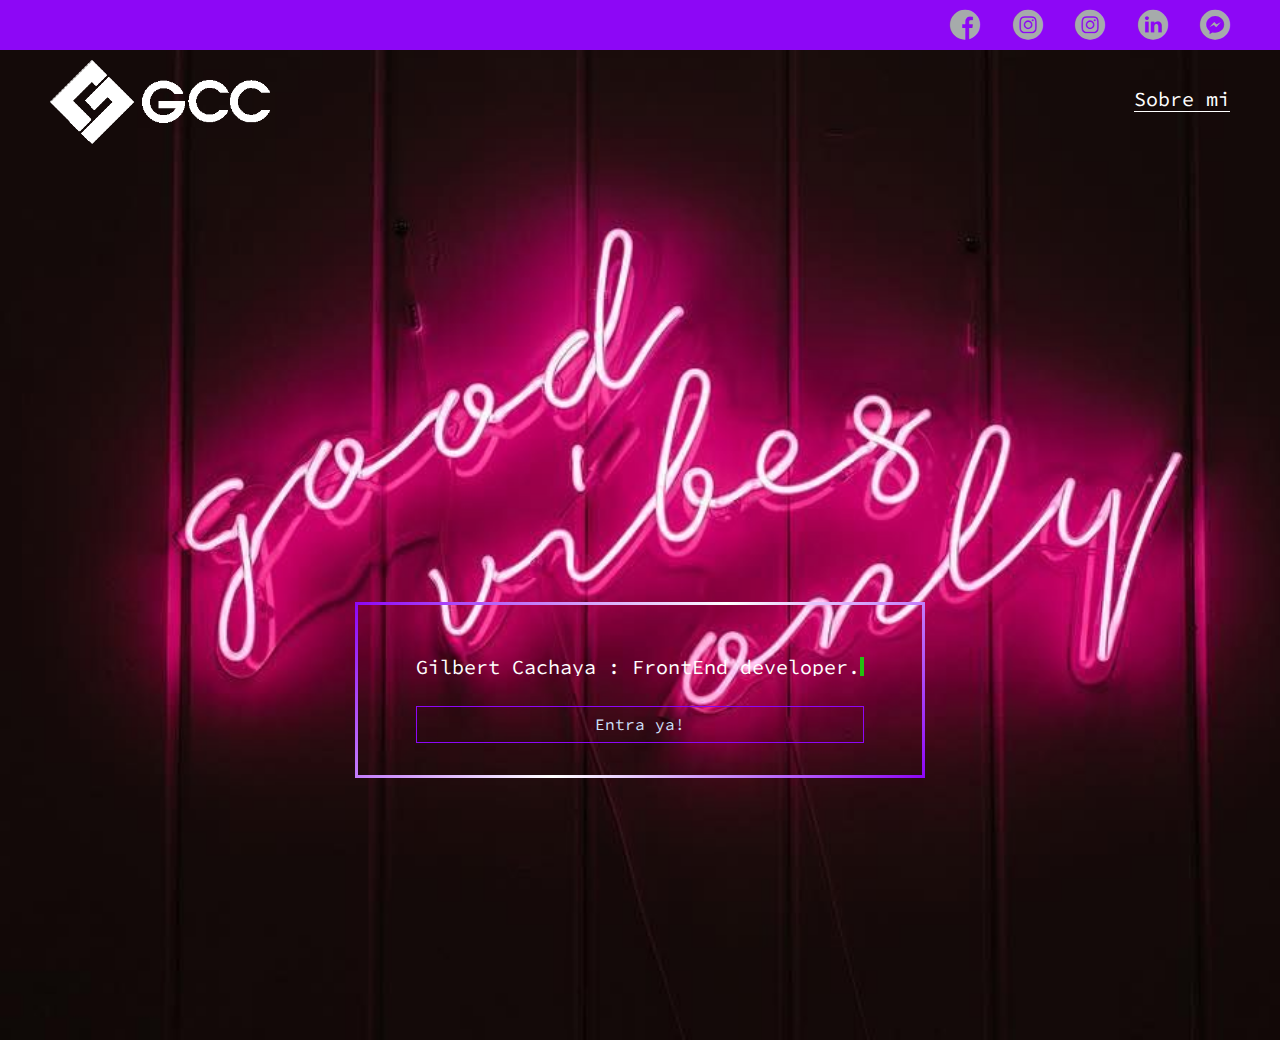
<file: index.html>
<!DOCTYPE html>
<html lang="es">
<head>
    <meta charset="UTF-8">
    <meta http-equiv="X-UA-Compatible" content="IE=edge">
    <meta name="viewport" content="width=device-width, initial-scale=1.0">
    <title>Mi blog</title>
    <link rel="stylesheet" href="./css/main.css" />
    <link rel="stylesheet" href="./css/font/flaticon.css" />
    <link rel="stylesheet" href="./css/media-queries.css">
</head>
<body>
    <div class="main-fondo">
        <header>
            <section class="header-icons-container">
                <div class="icons">
                    <a href=""><span class="flaticon-001-facebook"></span></a>
                    <a href=""><span class="flaticon-011-instagram"></span></a>
                    <a href=""><span class="flaticon-011-instagram"></span></a>
                    <a href=""><span class="flaticon-010-linkedin"></span></a>
                    <a href=""><span class="flaticon-012-messenger"></span></a>
                </div>
            </section>
            <nav>
                <section class="nav-logo-container">
                    <a href="./index.html"><img src="./assets/img/logoGCCwht.png" alt="logo de mi blog"></a>
                </section>
                <section class="nav-profile-link">
                    <a href="./perfil.html">Sobre mi</a>
                </section>
            </nav>
        </header>
        <main class="main-index">
            <div class="card">
                
                <p>Gilbert Cachaya : FrontEnd developer.</p>
                <a href="./blogs.html">Entra ya!</a>
              </div>
        </main>
    </div>
</body>
</html>
</file>
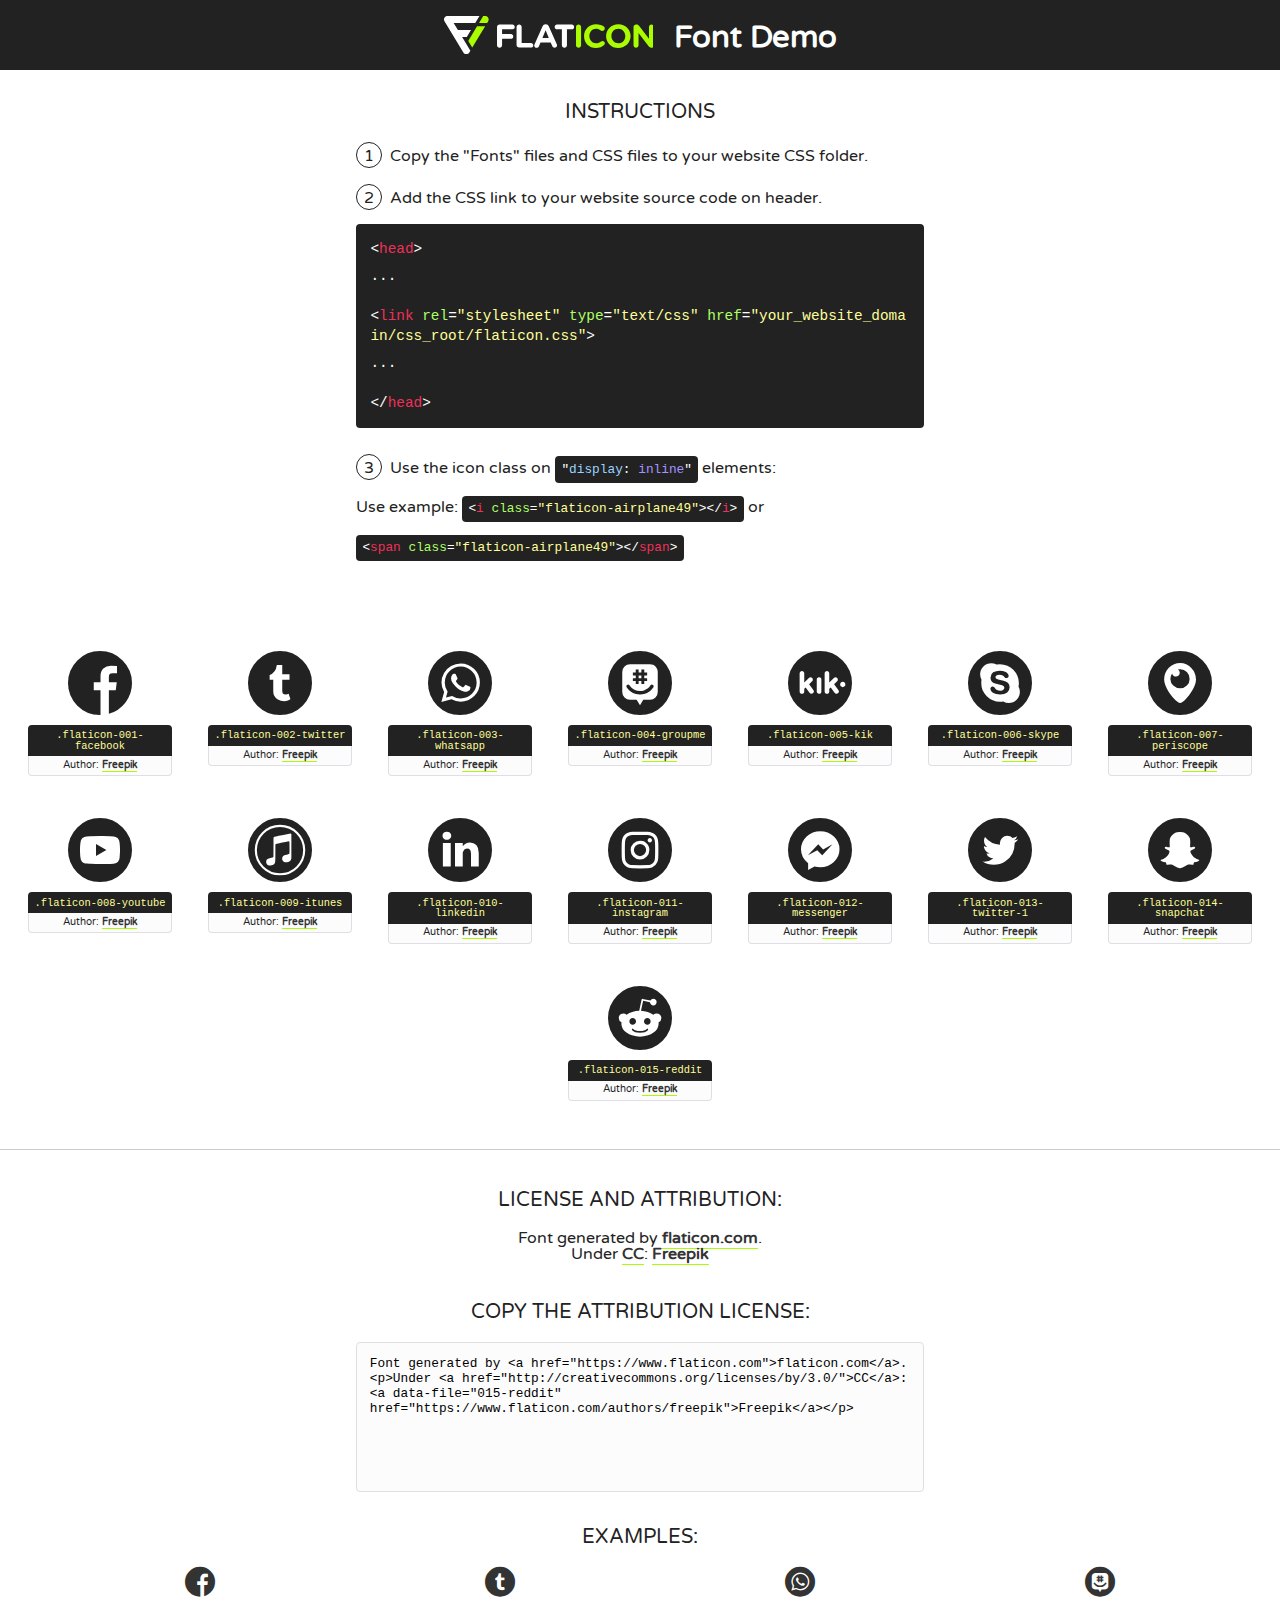
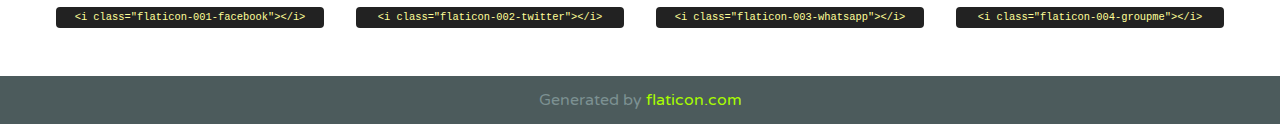
<file: css/font/flaticon.html>
<!DOCTYPE html>
<!--
  Flaticon icon font: Flaticon
  Creation date: 20/12/2018 09:27
-->
<html>
<!DOCTYPE html>
<html>

<head>
    <title>Flaticon WebFont</title>
    <link href="http://fonts.googleapis.com/css?family=Varela+Round" rel="stylesheet" type="text/css" />
    <link rel="stylesheet" type="text/css" href="flaticon.css">
    <meta charset="UTF-8">
    <style>
    html, body, div, span, applet, object, iframe,
    h1, h2, h3, h4, h5, h6, p, blockquote, pre,
    a, abbr, acronym, address, big, cite, code,
    del, dfn, em, img, ins, kbd, q, s, samp,
    small, strike, strong, sub, sup, tt, var,
    b, u, i, center,
    dl, dt, dd, ol, ul, li,
    fieldset, form, label, legend,
    table, caption, tbody, tfoot, thead, tr, th, td,
    article, aside, canvas, details, embed, 
    figure, figcaption, footer, header, hgroup, 
    menu, nav, output, ruby, section, summary,
    time, mark, audio, video {
        margin: 0;
        padding: 0;
        border: 0;
        font-size: 100%;
        font: inherit;
        vertical-align: baseline;
    }
    /* HTML5 display-role reset for older browsers */
    article, aside, details, figcaption, figure, 
    footer, header, hgroup, menu, nav, section {
        display: block;
    }
    body {
        line-height: 1;
    }
    ol, ul {
        list-style: none;
    }
    blockquote, q {
        quotes: none;
    }
    blockquote:before, blockquote:after,
    q:before, q:after {
        content: '';
        content: none;
    }
    table {
        border-collapse: collapse;
        border-spacing: 0;
    }
    body {
        font-family: 'Varela Round', Helvetica, Arial, sans-serif;
        font-size: 16px;
        color: #222;
    }
    a {
        color: #333;
        border-bottom: 1px solid #a9fd00;
        font-weight: bold;
        text-decoration: none;
    }
    * {
        -moz-box-sizing: border-box;
        -webkit-box-sizing: border-box;
        box-sizing: border-box;
        margin: 0;
        padding: 0;
    }
    [class^="flaticon-"]:before, [class*=" flaticon-"]:before, [class^="flaticon-"]:after, [class*=" flaticon-"]:after {
        font-family: Flaticon;
        font-size: 30px;
        font-style: normal;
        margin-left: 20px;
        color: #333;
    }
    .wrapper {
        max-width: 600px;
        margin: auto;
        padding: 0 1em;
    }
    .title {
        font-size: 1.25em;
        text-align: center;
        margin-bottom: 1em;
        text-transform: uppercase;
    }
    header {
        text-align: center;
        background-color: #222;
        color: #fff;
        padding: 1em;
    }
    header .logo {
        width: 210px;
        height: 38px;
        display: inline-block;
        vertical-align: middle;
        margin-right: 1em;
        border: none;
    }
    header strong {
        font-size: 1.95em;
        font-weight: bold;
        vertical-align: middle;
        margin-top: 5px;
        display: inline-block;
    }
    .demo {
        margin: 2em auto;
        line-height: 1.25em;
    }
    .demo ul li {
        margin-bottom: 1em;
    }
    .demo ul li .num {
        color: #222;
        border-radius: 20px;
        display: inline-block;
        width: 26px;
        padding: 3px;
        height: 26px;
        text-align: center;
        margin-right: 0.5em;
        border: 1px solid #222;
    }
    .demo ul li code {
        background-color: #222;
        border-radius: 4px;
        padding: 0.25em 0.5em;
        display: inline-block;
        color: #fff;
        font-family: Consolas,Monaco,Lucida Console,Liberation Mono,DejaVu Sans Mono,Bitstream Vera Sans Mono,Courier New, monospace;
        font-weight: lighter;
        margin-top: 1em;
        font-size: 0.8em;
        word-break: break-all;
    }
    .demo ul li code.big {
        padding: 1em;
        font-size: 0.9em;
    }
    .demo ul li code .red {
        color: #EF3159;
    }
    .demo ul li code .green {
        color: #ACFF65;
    }
    .demo ul li code .yellow {
        color: #FFFF99;
    }
    .demo ul li code .blue {
        color: #99D3FF;
    }
    .demo ul li code .purple {
        color: #A295FF;
    }
    .demo ul li code .dots {
        margin-top: 0.5em;
        display: block;
    }
    #glyphs {
        border-bottom: 1px solid #ccc;
        padding: 2em 0;
        text-align: center;
    }
    .glyph {
        display: inline-block;
        width: 9em;
        margin: 1em;
        text-align: center;
        vertical-align: top;
        background: #FFF;
    }
    .glyph .glyph-icon {
        padding: 10px;
        display: block;
        font-family:"Flaticon";
        font-size: 64px;
        line-height: 1;
    }
    .glyph .glyph-icon:before {
        font-size: 64px;
        color: #222;
        margin-left: 0;
    }
    .class-name {
        font-size: 0.65em;
        background-color: #222;
        color: #fff;
        border-radius: 4px 4px 0 0;
        padding: 0.5em;
        color: #FFFF99;
        font-family: Consolas,Monaco,Lucida Console,Liberation Mono,DejaVu Sans Mono,Bitstream Vera Sans Mono,Courier New, monospace;
    }
    .author-name {
        font-size: 0.6em;
        background-color: #fcfcfd;
        border: 1px solid #DEDEE4;
        border-top: 0;
        border-radius: 0 0 4px 4px;
        padding: 0.5em;
    }
    .class-name:last-child {
        font-size: 10px;
        color:#888;
    }
    .class-name:last-child a {
        font-size: 10px;
        color:#555;
    }
    .class-name:last-child a:hover {
        color:#a9fd00;
    }
    .glyph > input {
        display: block;
        width: 100px;
        margin: 5px auto;
        text-align: center;
        font-size: 12px;
        cursor: text;
    }
    .glyph > input.icon-input {
        font-family:"Flaticon";
        font-size: 16px;
        margin-bottom: 10px;
    }
    .attribution .title {
        margin-top: 2em;
    }
    .attribution textarea {
        background-color: #fcfcfd;
        padding: 1em;
        border: none;
        box-shadow: none;
        border: 1px solid #DEDEE4;
        border-radius: 4px;
        resize: none;
        width: 100%;
        height: 150px;
        font-size: 0.8em;
        font-family: Consolas,Monaco,Lucida Console,Liberation Mono,DejaVu Sans Mono,Bitstream Vera Sans Mono,Courier New, monospace;
        -webkit-appearance: none;
    }
    .iconsuse {
        margin: 2em auto;
        text-align: center;
        max-width: 1200px;
    }
    .iconsuse:after {
        content: '';
        display: table;
        clear: both;
    }
    .iconsuse .image {
        float: left;
        width: 25%;
        padding: 0 1em;
    }
    .iconsuse .image p {
        margin-bottom: 1em;
    }
    .iconsuse .image span {
        display: block;
        font-size: 0.65em;
        background-color: #222;
        color: #fff;
        border-radius: 4px;
        padding: 0.5em;
        color: #FFFF99;
        margin-top: 1em;
        font-family: Consolas,Monaco,Lucida Console,Liberation Mono,DejaVu Sans Mono,Bitstream Vera Sans Mono,Courier New, monospace;
    }
    #footer {
        text-align: center;
        background-color: #4C5B5C;
        color: #7c9192;
        padding: 1em;
    }
    #footer a {
        border: none;
        color: #a9fd00;
        font-weight: normal;
    }
    @media (max-width: 960px) {
        .iconsuse .image {
            width: 50%;
        }
    }
    @media (max-width: 560px) {
        .iconsuse .image {
            width: 100%;
        }
    }
    </style>
</head>

<body class="characters-off">

    <header>
        <a href="https://www.flaticon.com" target="_blank" class="logo">
            <svg version="1.1" xmlns="http://www.w3.org/2000/svg" xmlns:xlink="http://www.w3.org/1999/xlink" xmlns:a="http://ns.adobe.com/AdobeSVGViewerExtensions/3.0/" viewBox="0 0 560.875 102.036" enable-background="new 0 0 560.875 102.036" xml:space="preserve">
                <defs>
                </defs>
                <g>
                    <g class="letters">
                        <path fill="#ffffff" d="M141.596,29.675c0-3.777,2.985-6.767,6.764-6.767h34.438c3.426,0,6.15,2.728,6.15,6.15
                        c0,3.43-2.724,6.149-6.15,6.149h-27.674v13.091h23.719c3.429,0,6.151,2.724,6.151,6.15c0,3.43-2.723,6.149-6.151,6.149h-23.719
                        v17.574c0,3.773-2.986,6.761-6.764,6.761c-3.779,0-6.764-2.989-6.764-6.761V29.675z"></path>
                        <path fill="#ffffff" d="M193.844,29.149c0-3.781,2.985-6.767,6.764-6.767c3.776,0,6.763,2.985,6.763,6.767v42.957h25.039
                        c3.426,0,6.149,2.726,6.149,6.153c0,3.425-2.723,6.15-6.149,6.15h-31.802c-3.779,0-6.764-2.986-6.764-6.768V29.149z"></path>
                        <path fill="#ffffff" d="M241.891,75.71l21.438-48.407c1.492-3.341,4.215-5.357,7.906-5.357h0.792
                        c3.686,0,6.323,2.017,7.815,5.357l21.439,48.407c0.436,0.967,0.701,1.845,0.701,2.723c0,3.602-2.809,6.501-6.414,6.501
                        c-3.161,0-5.269-1.845-6.499-4.655l-4.132-9.661h-27.059l-4.301,10.102c-1.144,2.631-3.426,4.214-6.237,4.214
                        c-3.517,0-6.24-2.81-6.24-6.325C241.1,77.64,241.451,76.677,241.891,75.71z M279.932,58.666l-8.521-20.297l-8.526,20.297H279.932
                        z"></path>
                        <path fill="#ffffff" d="M314.864,35.387H301.86c-3.429,0-6.239-2.813-6.239-6.238c0-3.429,2.811-6.24,6.239-6.24h39.533
                        c3.426,0,6.237,2.811,6.237,6.24c0,3.425-2.811,6.238-6.237,6.238h-13.001v42.785c0,3.773-2.99,6.761-6.764,6.761
                        c-3.779,0-6.764-2.989-6.764-6.761V35.387z"></path>
                        <path fill="#A9FD00" d="M352.615,29.149c0-3.781,2.985-6.767,6.767-6.767c3.774,0,6.761,2.985,6.761,6.767v49.024
                        c0,3.773-2.987,6.761-6.761,6.761c-3.781,0-6.767-2.989-6.767-6.761V29.149z"></path>
                        <path fill="#A9FD00" d="M374.132,53.836v-0.179c0-17.481,13.178-31.801,32.065-31.801c9.22,0,15.459,2.458,20.557,6.238
                        c1.402,1.054,2.637,2.985,2.637,5.357c0,3.692-2.985,6.59-6.681,6.59c-1.845,0-3.071-0.702-4.044-1.319
                        c-3.776-2.813-7.729-4.393-12.562-4.393c-10.364,0-17.831,8.611-17.831,19.154v0.173c0,10.542,7.291,19.329,17.831,19.329
                        c5.715,0,9.492-1.756,13.359-4.834c1.049-0.874,2.458-1.491,4.039-1.491c3.429,0,6.325,2.813,6.325,6.236
                        c0,2.106-1.056,3.78-2.282,4.834c-5.539,4.834-12.036,7.733-21.878,7.733C387.572,85.464,374.132,71.493,374.132,53.836z"></path>
                        <path fill="#A9FD00" d="M433.009,53.836v-0.179c0-17.481,13.79-31.801,32.766-31.801c18.981,0,32.592,14.143,32.592,31.628v0.173
                        c0,17.483-13.785,31.807-32.769,31.807C446.625,85.464,433.009,71.32,433.009,53.836z M484.224,53.836v-0.179
                        c0-10.539-7.725-19.326-18.626-19.326c-10.893,0-18.449,8.611-18.449,19.154v0.173c0,10.542,7.73,19.329,18.626,19.329
                        C476.676,72.986,484.224,64.378,484.224,53.836z"></path>
                        <path fill="#A9FD00" d="M506.233,29.321c0-3.774,2.99-6.763,6.767-6.763h1.401c3.252,0,5.183,1.583,7.029,3.953l26.093,34.265
                        V29.059c0-3.692,2.99-6.677,6.681-6.677c3.683,0,6.671,2.985,6.671,6.677v48.934c0,3.78-2.987,6.765-6.764,6.765h-0.436
                        c-3.257,0-5.188-1.581-7.034-3.953l-27.056-35.492v32.944c0,3.687-2.985,6.676-6.678,6.676c-3.683,0-6.673-2.989-6.673-6.676
                        V29.321z"></path>
                    </g>
                    <g class="insignia">
                        <path fill="#ffffff" d="M48.372,56.137h12.517l11.156-18.537H37.186L25.688,18.539h57.825L94.668,0H9.271
                        C5.925,0,2.842,1.801,1.198,4.716c-1.644,2.907-1.593,6.482,0.134,9.343l50.38,83.501c1.678,2.781,4.689,4.476,7.938,4.476
                        c3.246,0,6.257-1.695,7.935-4.476l2.898-4.804L48.372,56.137z"></path>
                        <g class="i">
                            <path fill="#A9FD00" d="M93.575,18.539h0.031v0.004l21.652,0.004l2.705-4.488c1.727-2.861,1.778-6.436,0.133-9.343
                            C116.454,1.801,113.371,0,110.026,0h-5.294L93.575,18.539z"></path>
                            <polygon fill="#A9FD00" points="88.291,27.356 64.725,66.486 75.519,84.404 109.942,27.356"></polygon>
                        </g>
                    </g>
                </g>
            </svg>
        </a>
        <strong>Font Demo</strong>
    </header>


    <section class="demo wrapper">

        <p class="title">Instructions</p>

        <ul>
            <li>
                <span class="num">1</span>Copy the "Fonts" files and CSS files to your website CSS folder.
            </li>
            <li>
                <span class="num">2</span>Add the CSS link to your website source code on header.
                <code class="big">
                    &lt;<span class="red">head</span>&gt;
                    <br/><span class="dots">...</span>
                    <br/>&lt;<span class="red">link</span> <span class="green">rel</span>=<span class="yellow">"stylesheet"</span> <span class="green">type</span>=<span class="yellow">"text/css"</span> <span class="green">href</span>=<span class="yellow">"your_website_domain/css_root/flaticon.css"</span>&gt;
                    <br/><span class="dots">...</span>
                    <br/>&lt;/<span class="red">head</span>&gt;
                </code>
            </li>

            <li>
                <p>
                    <span class="num">3</span>Use the icon class on <code>"<span class="blue">display</span>:<span class="purple"> inline</span>"</code> elements:
                    <br />
                    Use example: <code>&lt;<span class="red">i</span> <span class="green">class</span>=<span class="yellow">&quot;flaticon-airplane49&quot;</span>&gt;&lt;/<span class="red">i</span>&gt;</code> or <code>&lt;<span class="red">span</span> <span class="green">class</span>=<span class="yellow">&quot;flaticon-airplane49&quot;</span>&gt;&lt;/<span class="red">span</span>&gt;</code>
            </li>
        </ul>

    </section>




   <section id="glyphs">          
    
      
        <div class="glyph"><div class="glyph-icon flaticon-001-facebook"></div>
            <div class="class-name">.flaticon-001-facebook</div>
            <div class="author-name">Author: <a data-file="001-facebook" href="https://www.flaticon.com/authors/freepik">Freepik</a> </div> 
        </div>        
        
        <div class="glyph"><div class="glyph-icon flaticon-002-twitter"></div>
            <div class="class-name">.flaticon-002-twitter</div>
            <div class="author-name">Author: <a data-file="002-twitter" href="https://www.flaticon.com/authors/freepik">Freepik</a> </div> 
        </div>        
        
        <div class="glyph"><div class="glyph-icon flaticon-003-whatsapp"></div>
            <div class="class-name">.flaticon-003-whatsapp</div>
            <div class="author-name">Author: <a data-file="003-whatsapp" href="https://www.flaticon.com/authors/freepik">Freepik</a> </div> 
        </div>        
        
        <div class="glyph"><div class="glyph-icon flaticon-004-groupme"></div>
            <div class="class-name">.flaticon-004-groupme</div>
            <div class="author-name">Author: <a data-file="004-groupme" href="https://www.flaticon.com/authors/freepik">Freepik</a> </div> 
        </div>        
        
        <div class="glyph"><div class="glyph-icon flaticon-005-kik"></div>
            <div class="class-name">.flaticon-005-kik</div>
            <div class="author-name">Author: <a data-file="005-kik" href="https://www.flaticon.com/authors/freepik">Freepik</a> </div> 
        </div>        
        
        <div class="glyph"><div class="glyph-icon flaticon-006-skype"></div>
            <div class="class-name">.flaticon-006-skype</div>
            <div class="author-name">Author: <a data-file="006-skype" href="https://www.flaticon.com/authors/freepik">Freepik</a> </div> 
        </div>        
        
        <div class="glyph"><div class="glyph-icon flaticon-007-periscope"></div>
            <div class="class-name">.flaticon-007-periscope</div>
            <div class="author-name">Author: <a data-file="007-periscope" href="https://www.flaticon.com/authors/freepik">Freepik</a> </div> 
        </div>        
        
        <div class="glyph"><div class="glyph-icon flaticon-008-youtube"></div>
            <div class="class-name">.flaticon-008-youtube</div>
            <div class="author-name">Author: <a data-file="008-youtube" href="https://www.flaticon.com/authors/freepik">Freepik</a> </div> 
        </div>        
        
        <div class="glyph"><div class="glyph-icon flaticon-009-itunes"></div>
            <div class="class-name">.flaticon-009-itunes</div>
            <div class="author-name">Author: <a data-file="009-itunes" href="https://www.flaticon.com/authors/freepik">Freepik</a> </div> 
        </div>        
        
        <div class="glyph"><div class="glyph-icon flaticon-010-linkedin"></div>
            <div class="class-name">.flaticon-010-linkedin</div>
            <div class="author-name">Author: <a data-file="010-linkedin" href="https://www.flaticon.com/authors/freepik">Freepik</a> </div> 
        </div>        
        
        <div class="glyph"><div class="glyph-icon flaticon-011-instagram"></div>
            <div class="class-name">.flaticon-011-instagram</div>
            <div class="author-name">Author: <a data-file="011-instagram" href="https://www.flaticon.com/authors/freepik">Freepik</a> </div> 
        </div>        
        
        <div class="glyph"><div class="glyph-icon flaticon-012-messenger"></div>
            <div class="class-name">.flaticon-012-messenger</div>
            <div class="author-name">Author: <a data-file="012-messenger" href="https://www.flaticon.com/authors/freepik">Freepik</a> </div> 
        </div>        
        
        <div class="glyph"><div class="glyph-icon flaticon-013-twitter-1"></div>
            <div class="class-name">.flaticon-013-twitter-1</div>
            <div class="author-name">Author: <a data-file="013-twitter-1" href="https://www.flaticon.com/authors/freepik">Freepik</a> </div> 
        </div>        
        
        <div class="glyph"><div class="glyph-icon flaticon-014-snapchat"></div>
            <div class="class-name">.flaticon-014-snapchat</div>
            <div class="author-name">Author: <a data-file="014-snapchat" href="https://www.flaticon.com/authors/freepik">Freepik</a> </div> 
        </div>        
        
        <div class="glyph"><div class="glyph-icon flaticon-015-reddit"></div>
            <div class="class-name">.flaticon-015-reddit</div>
            <div class="author-name">Author: <a data-file="015-reddit" href="https://www.flaticon.com/authors/freepik">Freepik</a> </div> 
        </div>        
        

    </section>



    <section class="attribution wrapper"   style="text-align:center;">

      <div class="title">License and attribution:</div><div class="attrDiv">Font generated by <a href="https://www.flaticon.com">flaticon.com</a>. <div><p>Under <a href="http://creativecommons.org/licenses/by/3.0/">CC</a>: <a data-file="015-reddit" href="https://www.flaticon.com/authors/freepik">Freepik</a></p>  </div>
      </div>
      <div class="title">Copy the Attribution License:</div>

    <textarea onclick="this.focus();this.select();">Font generated by &lt;a href=&quot;https://www.flaticon.com&quot;&gt;flaticon.com&lt;/a&gt;. <p>Under <a href="http://creativecommons.org/licenses/by/3.0/">CC</a>: <a data-file="015-reddit" href="https://www.flaticon.com/authors/freepik">Freepik</a></p>  
     </textarea>

    </section>

    <section class="iconsuse">

          <div class="title">Examples:</div>            
             
            <div class="image">
                <p>
                    <i class="glyph-icon flaticon-001-facebook"></i> 
                    <span>&lt;i class=&quot;flaticon-001-facebook&quot;&gt;&lt;/i&gt;</span>
                </p>
            </div>
            
            <div class="image">
                <p>
                    <i class="glyph-icon flaticon-002-twitter"></i> 
                    <span>&lt;i class=&quot;flaticon-002-twitter&quot;&gt;&lt;/i&gt;</span>
                </p>
            </div>
            
            <div class="image">
                <p>
                    <i class="glyph-icon flaticon-003-whatsapp"></i> 
                    <span>&lt;i class=&quot;flaticon-003-whatsapp&quot;&gt;&lt;/i&gt;</span>
                </p>
            </div>
            
            <div class="image">
                <p>
                    <i class="glyph-icon flaticon-004-groupme"></i> 
                    <span>&lt;i class=&quot;flaticon-004-groupme&quot;&gt;&lt;/i&gt;</span>
                </p>
            </div>
                       
        </div>
                            
    </section>

<div id="footer">
    <div>Generated by <a href="https://www.flaticon.com">flaticon.com</a>
    </div>
</div>



</body>
</html>
</file>
<file: css/main.css>
/*colors 
color :  #790c5a morado
color : #cc0e74 rosado
color: #e6739f rosa pastel
color: #f1d4d4 rosablanco
*/
/*fonts*/
@import url('https://fonts.googleapis.com/css?family=Source+Code+Pro');
@import url('https://fonts.googleapis.com/css2?family=Long+Cang&display=swap');
body {
    margin: 0;
    padding: 0;
    /* position: fixed;
    top: 0;
    left: 0;
    right: 0;
    bottom: 0; */
    background-color: #3d3d3d;
    background-image: url("https://www.transparenttextures.com/patterns/cubes.png");
    /* This is mostly intended for prototyping; please download the pattern and re-host for production environments. Thank you! */
   
}
a {
    text-decoration: none;
    display: inline;
    color:#f1d4d4;
}
header {
    width: 100%;
    height: 140px;
    display: grid;
    grid-template-rows: 1fr 1fr;
}
header .header-icons-container {
    width: 100%;
    height: 50px;
    display: grid;
    background-color: #8D07F6;
}
header .header-icons-container .icons {
    width: 300px;
    height: auto;
    display: flex;
    justify-items: flex-end;
    align-items: center;
    justify-content: space-between;
    justify-self: end;
    margin-right: 50px;
}
header .icons span {
    color: #A6ABAB;
}
.grid-container{
    max-width: 900px;
    margin: auto;
}
nav{
    display: grid;
    grid-template-columns: 1fr 1fr;
    height: 90PX;
    /* background-color: #6639a6; */
}
nav .nav-logo-container{
    margin-left: 50px;
}
nav .nav-logo-container img{
    width: 220px;
    margin-top: 10px;
}
nav .nav-profile-link{
    display: flex;
    align-items: center;
    justify-content: flex-end;
    margin-right: 50px;
}
nav .nav-profile-link a{
    font-family: 'Source Code Pro', monospace;
    font-size: 20px ;
    color: white;
    border-bottom: 1px solid white;
}
body .main-fondo{
    height: 100%;
    background-repeat: no-repeat;
    background-size: cover;
    background-position: center;
    background-image: url(../assets/img/bigstock-Real-Python-Code-Developing-Sc-217216555-630x421.jpg);
}
.main-index {
    display: grid;
    place-items: center;
    margin: 0;
    min-height: 100vh;
    font-family: 'Long Cang', cursive;
    color: hsl(218, 84%, 90%);
    line-height: 1.2rem;
}
main .card {
    margin-top: 200px;
    padding: 2rem;
    width: 500px;
    height: auto;
    border: 3px solid;
    border-image: linear-gradient(
      135deg,
      rgba(141, 7, 246),
      hsl(222, 99%, 100%),
      rgba(141, 7, 246)
    ) 1;
    display: grid;
    justify-content: center;
    align-items: center;
  }
main .card p{
    border-right: solid 4px rgba(0,255,0,.75);
  white-space: nowrap;
  overflow: hidden;    
  font-family: 'Source Code Pro', monospace;  
  font-size: 20px;
  color: white;
}
main .card a {
    
    text-align: center;
    display: inline-block;
    margin: 0;
    margin-top: 10px;
    font-family: 'Source Code Pro', monospace;  
    padding: 0.5rem 1rem;
    border: solid 1px  rgba(141, 7, 246);
    color: hsl(218, 84%, 90%);
    text-decoration: none;
    }
.blogs-main {
    display: grid;
}
.redonda img{
    border-radius: 100px;
    width: 100%;
    padding-top: 15px;
}
.blogs-news-container {
    background-color: rgba(0, 41, 250, 0.7);
    padding: 0 50px 40px;
    width: auto;
    margin-top: 10px;
}
.blogs-main-new {
    display: grid;
    grid-template-columns: 2fr 1fr;
    grid-template-rows: 2fr;
}
.blogs-news-img-container{
    grid-column: 1;
}
.blogs-news-img-container img{
    width: 85%;
    height: 300px;

}
.blogs-news-info-container{
    grid-column: 2;
}
.blogs-news-info-container p{
    margin-bottom: 35px;
}
.blogs-post-container{
    padding: 0 50px 40px;
}
.blogs-post-container h3{
    border-bottom: 1px solid #0029FA;
    padding-bottom: 20px;
    text-align: center;
}
.blogs-button{
    border: 3px solid;
    border-image: linear-gradient(
      135deg,
      rgba(141, 7, 246),
      hsl(222, 99%, 100%),
      rgba(141, 7, 246)
    ) 1;
    font-size: 12px;
    padding: 10px 15px;
}
.blogs-button:hover {
	border: 1px solid white;
	color: white;
	background-color: #8D07F6;
}
 .blogs-post-container .post-container{
    display: inline-block;
    padding-left: 10px;
    max-width: 30%;
    margin-bottom: 50px;
    
}

.blogs-post-container .post-container p{
    margin-bottom: 35px;
}
.blogs-post-container .post-container img{
    width: 100%;
    height: 250px;
} 
footer{
    width: 100%;
    height: 80px;
    background-color: black;
    border-top: 35px solid #8D07F6;
    text-align: center;
}
footer p {
    color: white;
    margin-top: 30px;
}
.blogpost-img-container{
    padding: 10px 50px 40px;


}
.blogpost-img-container img{
    width: 100%;
    
}
.blogpost-main-container{
    font-family: 'Source Code Pro', monospace;
    color:white;
    padding: 0 50px 40px;
}
.blogpost-main-container h3{
    border-bottom: 1px solid #0029FA;
    padding-bottom: 15px;
}
.blogpost-main-container section h1{
    font-size: 31px;
}
.contact-main-container{
    background-color: #FFFF05;
    width: 100%;
    height: 300px;
    display: grid;
    grid-template-columns: repeat(2, 300px);
    justify-content: space-around;
}
.contact-main-container div{
    height: 90px;
    margin-right: 10px;
}
.contact-main-container div img{
    width: 100px;
    padding: 40px 50px 0;
}
.contact-main-container div a{
    color: black;
    text-decoration: underline;

}
.contact-main-container .contact-left, .contact-right{
    text-align: initial;
}
/* Animation */
.card p {
    animation: animated-text 4s steps(29,end) 1s 1 normal both,
               animated-cursor 600ms steps(29,end) infinite;
  }

  
  /* text animation */
  
  @keyframes animated-text{
    from{width: 0;}
    to{width: 472px;}
  }
  
  /* cursor animations */
  
  @keyframes animated-cursor{
    from{border-right-color: rgba(0,255,0,.75);}
    to{border-right-color: transparent;}
  }
</file>
<file: css/font/flaticon.css>
/*
  	Flaticon icon font: Flaticon
  	Creation date: 20/12/2018 09:27
  	*/

@font-face {
  font-family: "Flaticon";
  src: url("./Flaticon.eot");
  src: url("./Flaticon.eot?#iefix") format("embedded-opentype"),
       url("./Flaticon.woff") format("woff"),
       url("./Flaticon.ttf") format("truetype"),
       url("./Flaticon.svg#Flaticon") format("svg");
  font-weight: normal;
  font-style: normal;
}

@media screen and (-webkit-min-device-pixel-ratio:0) {
  @font-face {
    font-family: "Flaticon";
    src: url("./Flaticon.svg#Flaticon") format("svg");
  }
}

[class^="flaticon-"]:before, [class*=" flaticon-"]:before,
[class^="flaticon-"]:after, [class*=" flaticon-"]:after {   
  font-family: Flaticon;
        font-size: 30px;
font-style: normal;
margin-left: 20px;
}

.flaticon-001-facebook:before { content: "\f100"; }
.flaticon-002-twitter:before { content: "\f101"; }
.flaticon-003-whatsapp:before { content: "\f102"; }
.flaticon-004-groupme:before { content: "\f103"; }
.flaticon-005-kik:before { content: "\f104"; }
.flaticon-006-skype:before { content: "\f105"; }
.flaticon-007-periscope:before { content: "\f106"; }
.flaticon-008-youtube:before { content: "\f107"; }
.flaticon-009-itunes:before { content: "\f108"; }
.flaticon-010-linkedin:before { content: "\f109"; }
.flaticon-011-instagram:before { content: "\f10a"; }
.flaticon-012-messenger:before { content: "\f10b"; }
.flaticon-013-twitter-1:before { content: "\f10c"; }
.flaticon-014-snapchat:before { content: "\f10d"; }
.flaticon-015-reddit:before { content: "\f10e"; }
</file>
<file: css/media-queries.css>
@media (max-width:900px){
    .blogs-main-new{
        grid-template-columns: 1fr;
        grid-template-rows: 3fr;
    }
    .blogs-news-img-container{
        grid-row: 2;
    }
    .blogs-news-info-container{
        grid-column: 1;
        grid-row: 3;
    }
    .blogs-post-container .post-container{
       max-width: 45%; 
    }
    footer{
        width: 100%;
    }

}
@media (max-width:600px){
    .blogs-post-container .post-container{
        max-width: 95%; 
     }
}
</file>
